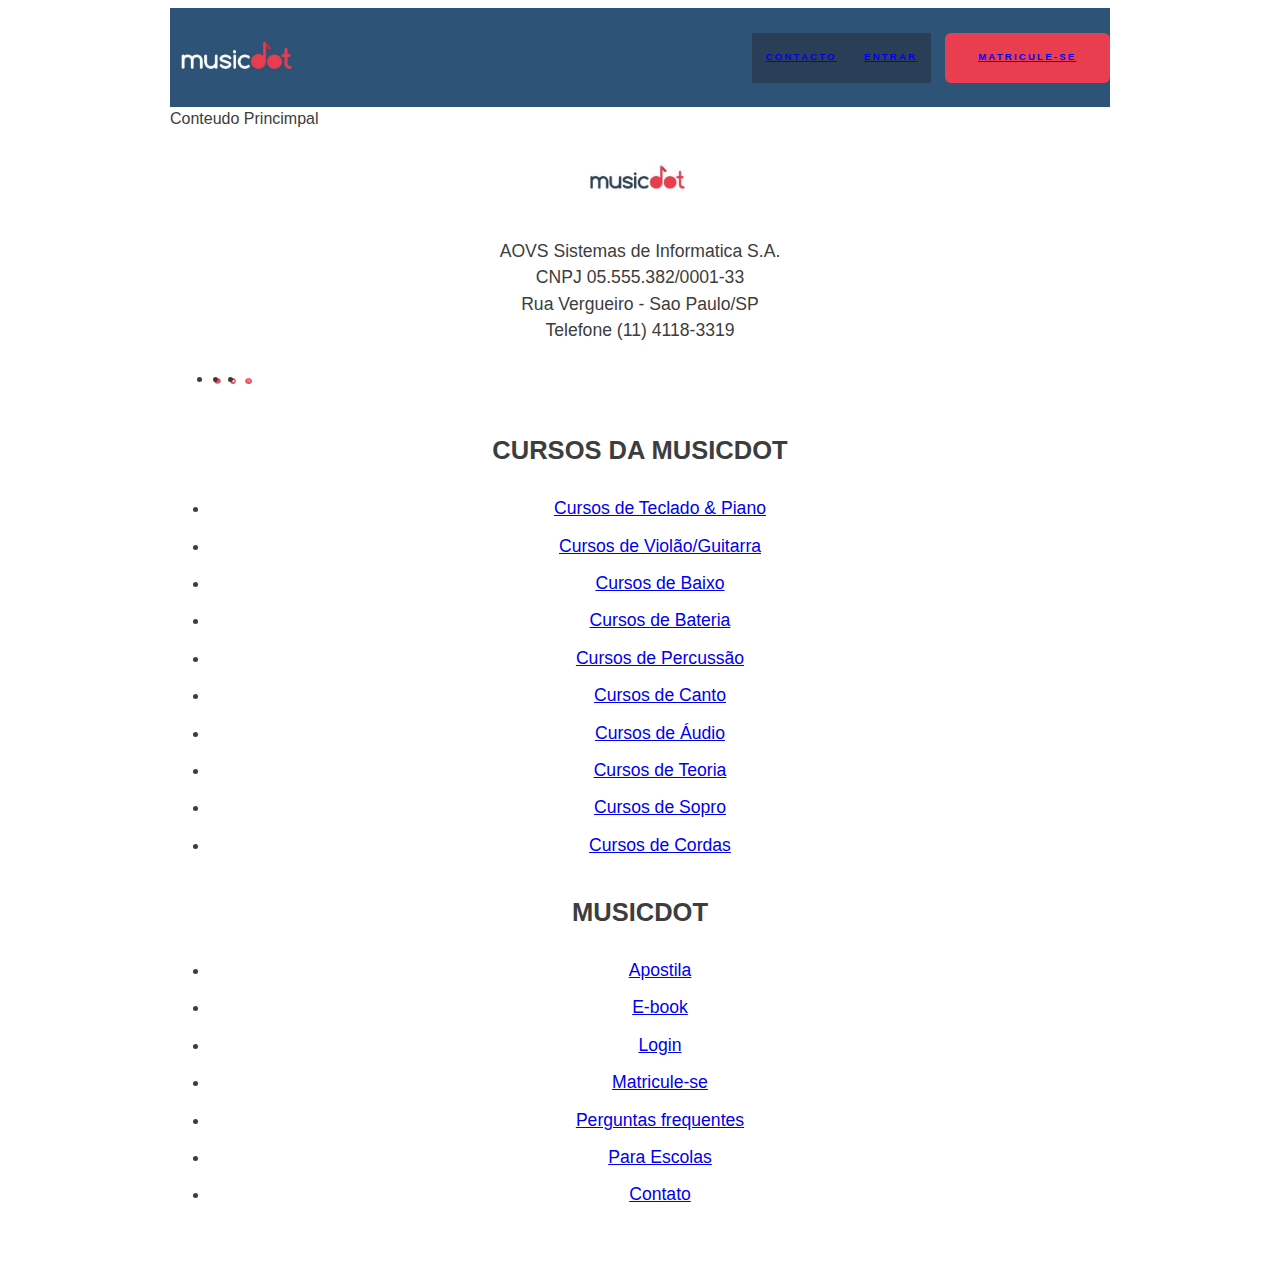
<file: index.html>
<!DOCTYPE html>
<html>
    
        <title>Musicdot</title>
        <meta charset="UTF-8">
        <meta name="viewport" content="width=device-width">
        <link rel="icon" href="img/icon.jpg">
        <link rel="Stylesheet" href="https://fonts.googleapis.com/css?family=Montserrat:300,400,500,
600,700,&display=block">
        <link rel="Stylesheet" href="cabecalho.css">
        <link rel="Styleshhet" href="reset.css">
        <link rel="Stylesheet" href="rodape.css">
        <link rel="stylesheet" href="sobre.css" type="text/css"/>


    
    <body>
        <header class="cabecalho">
            <a href="aulah2.html">
                <img class="cabecalho_logo" src="img/Logo2.jpg" title="Ir para a página inicial da Musicdot" alt="MusicDot">
                </a>
            <nav>
                <ul class="cabecalho_menu">
                    <li class="cabecalho_item-menu"><a href="aulah2.html#contacto">Contacto</a></li>
                    <li class="cabecalho_item-menu"><a href="#">Entrar</a></li>
                    <li class="cabecalho__item-menu--matricular"><a href="#">Matricule-se</a></li>
                </ul>
            </nav>
        </header>
        <main>
            Conteudo Princimpal
        </main>
        <footer class="rodape">
            <section class="rodape_secao">
                <img class="rodape_logo" src="img/Logo.jpg" alt="Logo da MusicDot">
                <p class="rodape_infos-empresa">
                    AOVS Sistemas de Informatica S.A.
                    <br>
                    CNPJ 05.555.382/0001-33
                    <br>
                    Rua Vergueiro - Sao Paulo/SP
                    <br>
                    Telefone (11) 4118-3319
                </p>
                <ul class="rodape__lista-midias-sociais">
                    <li class="rodape__item-midias-sociais">
                        <a href="https://www.facebook.com/musicdotonline">
                            <img src="img/footer-icone-facebook.jpg" alt="MusicDot no Facebook">
                        </a>    
                    </li>
                    <li class="rodape__item-midias-sociais">
                        <a href="https://www.youtube.com/user/musicdotonline">
                            <img src="img/footer-icone-youtube.jpg" alt="MusicDot no YouTube">
                        </a>
                    </li>
                    <li class="rodape__item-midias-sociais">
                        <a href="https://www.instagram.com/musicdotonline/">
                            <img src="img//footer-icone-instagram.jpg" alt="Instagram">
                        </a>
                    </li>
                </ul>
            </section>
            
            <section class="rodape_secao">
                <h2 class="rodape__titulo">Cursos da MusicDot</h2>
                <nav>
                    <ul>
                        <li class="rodape_item-lista"><a href="#">Cursos de Teclado & Piano</a></li>
                        <li class="rodape_item-lista"><a href="#">Cursos de Violão/Guitarra</a></li>
                        <li class="rodape_item-lista"><a href="#">Cursos de Baixo</a></li>
                        <li class="rodape_item-lista"><a href="#">Cursos de Bateria</a></li>
                        <li class="rodape_item-lista"><a href="#">Cursos de Percussão</a></li>
                        <li class="rodape_item-lista"><a href="#">Cursos de Canto</a></li>
                        <li class="rodape_item-lista"><a href="#">Cursos de Áudio</a></li>
                        <li class="rodape_item-lista"><a href="#">Cursos de Teoria</a></li>
                        <li class="rodape_item-lista"><a href="#">Cursos de Sopro</a></li>
                        <li class="rodape_item-lista"><a href="#">Cursos de Cordas</a></li>
                    </ul>
                </nav>
            </section>
            <section class="rodape_secao">
                <h2 class="rodape__titulo">MusicDot</h2>
                <nav>
                    <ul>
                        <li class="rodape_item-lista"><a href="#">Apostila</a></li>
                        <li class="rodape_item-lista"><a href="#">E-book</a></li>
                        <li class="rodape_item-lista"><a href="#">Login</a></li>
                        <li class="rodape_item-lista"><a href="#">Matricule-se</a></li>
                        <li class="rodape_item-lista"><a href="#">Perguntas frequentes</a></li>
                        <li class="rodape_item-lista"><a href="#">Para Escolas</a></li>
                        <li class="rodape_item-lista"><a href="#">Contato</a></li>
                    </ul>
                </nav>
            </section>
        </footer>
    </body>
</html>
</file>
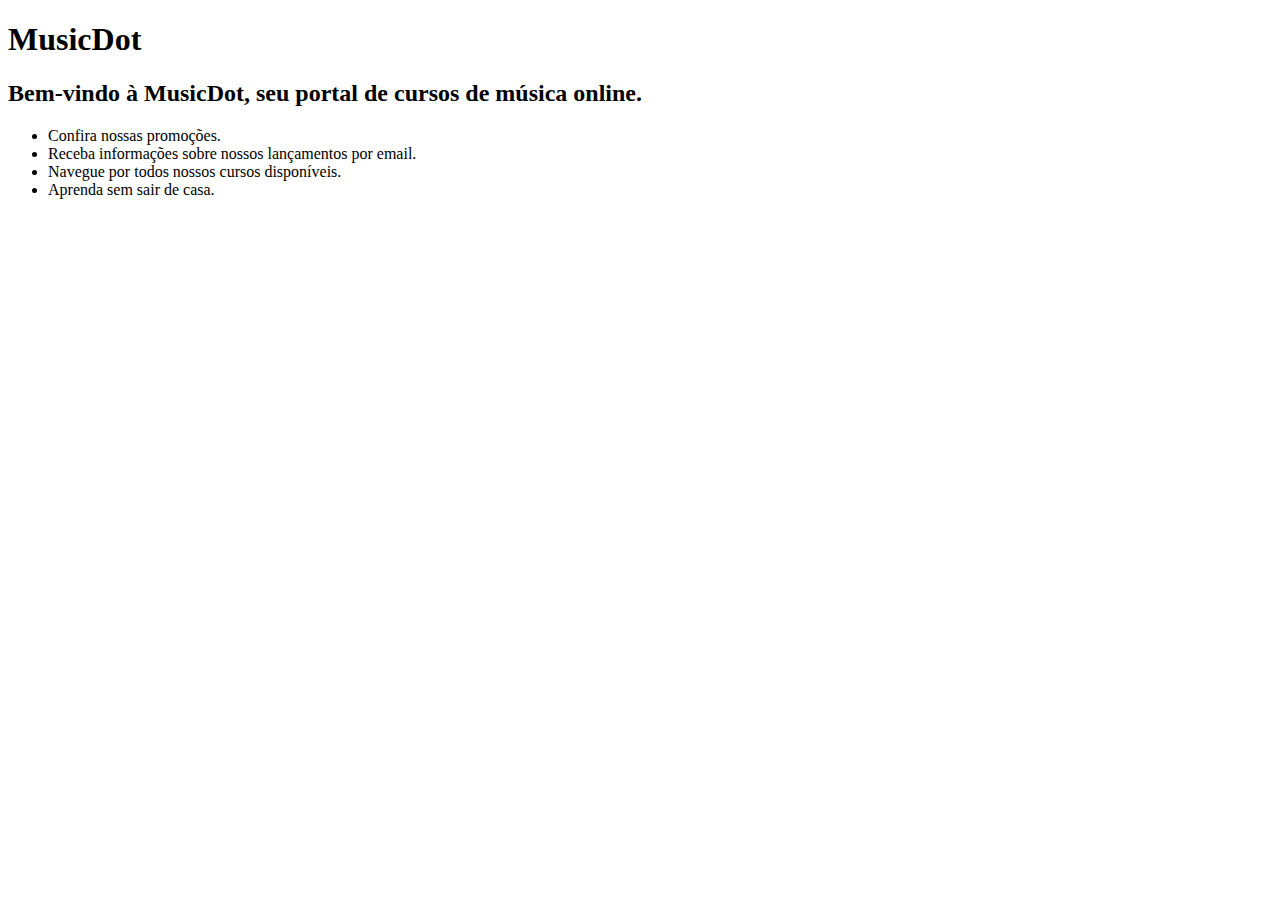
<file: aulah1.html>
<!doctype html>
<html>
    <head>
    <html lang="pt-br">
        <title>
         MusicDot Reynaldo  
        </title>
        <meta charset="UTF-8">
    </head>
    <body>
        <h1>MusicDot</h1>
        <h2>Bem-vindo à MusicDot, seu portal de cursos de música online.</h2>
        <ul>
            <li>Confira nossas promoções.</li>
            <li>Receba informações sobre nossos lançamentos por email.</li>
            <li>Navegue por todos nossos cursos disponíveis.</li>
            <li>Aprenda sem sair de casa.</li>
        </ul>
    </body>
</html>
</file>
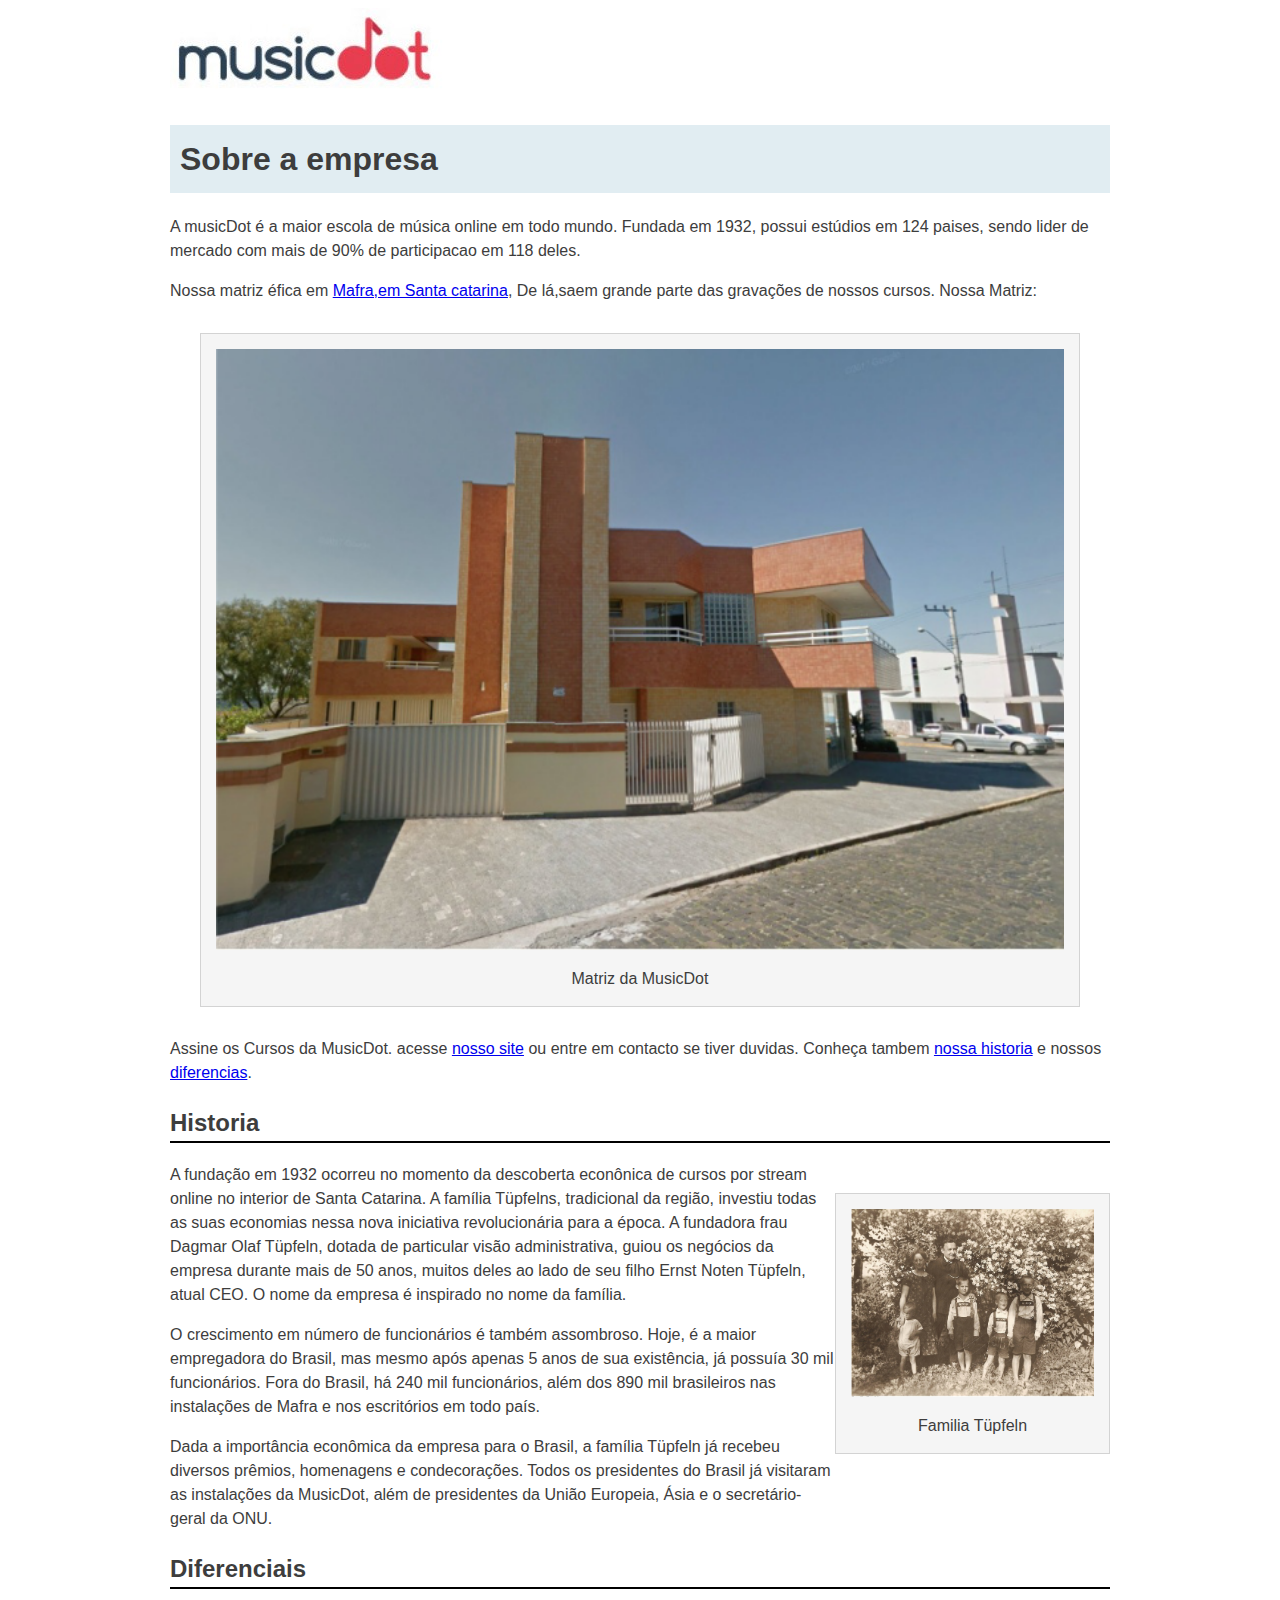
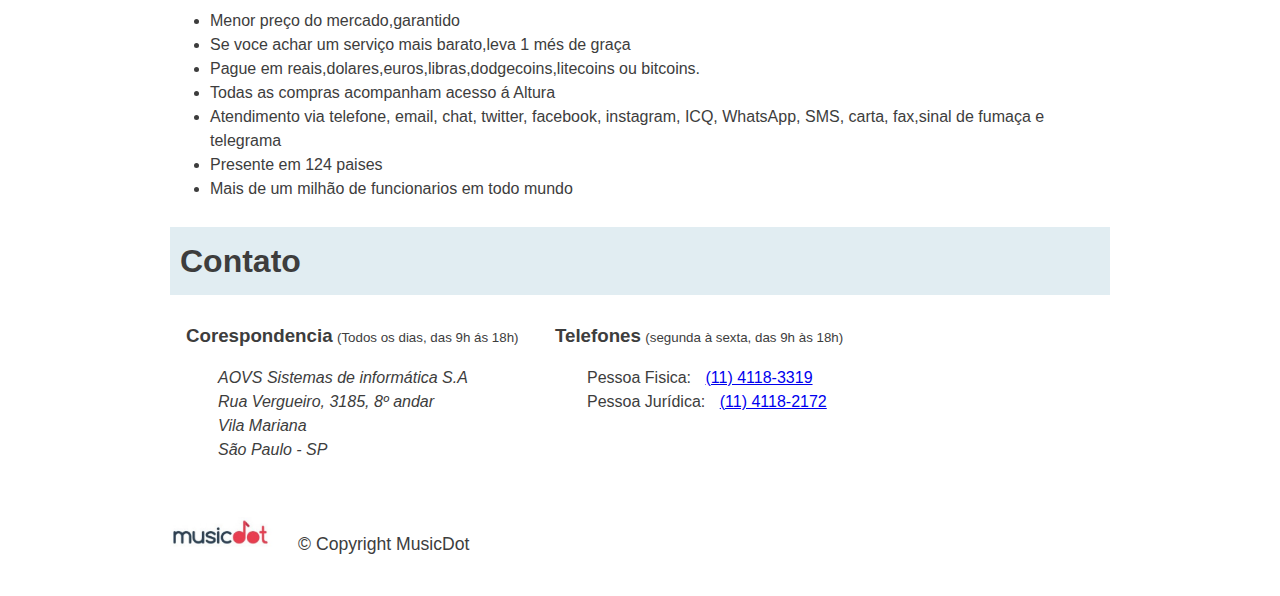
<file: aulah2.html>
<!doctype html>
<html>
    <head>
    <html lang="pt-BR">
        <link href="img/icon.jpg" rel="icon">
        <title>MusicDot | Sobre a Empresa</title>
        <meta charset="UTF-8">
        <meta name="viewport" content="width=device-width">
        <link rel="stylesheet" href="sobre.css">
    </head>
    <body>   
    <img src="img/Logo.jpg" alt="Logo da MusicDot">
    <h1 class="titulo">Sobre a empresa</h1>
    <p>A musicDot é a maior escola de música online em todo mundo.
       Fundada em 1932, possui estúdios em 124 paises, sendo lider de mercado com mais de 90% de participacao em 118 deles. </p>
    <p>Nossa matriz éfica em <a href="http://maps.google.com.br/?q=190,GabrielDequech,Mafra,SC" target="blank">Mafra,em Santa catarina</a>, De lá,saem grande parte das gravações de nossos cursos. Nossa Matriz:</p>
    <figure class="matriz-musicdot">
    <img src="img/Matriz.png" alt="Matriz da MusicDot">
    <figcaption>Matriz da MusicDot</figcaption>
    </figure>
    <p>Assine os Cursos da MusicDot. acesse <a href="index.html" target="blank"> nosso site</a> ou entre em contacto se tiver duvidas. Conheça tambem <a href="#historia" >nossa historia</a> e nossos <a href="#diferenciais">diferencias</a>.</p>
    <h2 id="historia" class="subtitulo"> Historia</h2>
    <figure class="familia-tupfeln">
    <img src="img/historia.png" alt="Foto da historia do musicDot">
    <figcaption>Familia Tüpfeln</figcaption>
    </figure>
    <p>	A fundação em 1932 ocorreu no momento da descoberta econônica de cursos por stream online no interior de Santa Catarina. A 
        família Tüpfelns, tradicional da região, investiu todas as suas economias nessa nova iniciativa revolucionária	para a época. A fundadora frau Dagmar Olaf Tüpfeln, dotada de particular visão
        administrativa, guiou os negócios da empresa durante mais de 50 anos, muitos deles ao lado 
        de seu filho Ernst Noten Tüpfeln, atual CEO. O nome da empresa é inspirado no nome da família.
    </p>
    <p>
        O crescimento em número de funcionários é também assombroso. Hoje, é a maior empregadora do Brasil, mas mesmo após apenas 5 anos de sua existência, já possuía 30 mil funcionários. 
        Fora do Brasil, há 240 mil funcionários, além dos 890 mil brasileiros nas instalações de Mafra e nos escritórios em todo país.
    </p>
    <p>
        Dada a importância econômica da empresa para o Brasil, a família Tüpfeln já recebeu diversos prêmios, homenagens e condecorações. Todos os presidentes do Brasil 
        já visitaram as instalações da MusicDot, além de presidentes da União Europeia, Ásia e o secretário-geral da ONU.
    </p>
    
    <h2 id="diferenciais" class="subtitulo"> Diferenciais</h2>
    <ul>
        <li>Menor preço do mercado,garantido</li>
        <li>Se voce achar um serviço mais barato,leva 1 més de graça</li>
        <li>Pague em reais,dolares,euros,libras,dodgecoins,litecoins ou bitcoins.</li>
        <li>Todas as compras acompanham acesso á Altura</li>
        <li>Atendimento via telefone, email, chat, twitter, facebook, instagram, ICQ, WhatsApp, SMS, carta, fax,sinal de fumaça e telegrama</li>
        <li>Presente em 124 paises</li>
        <li>Mais de um milhão de funcionarios em todo mundo</li></ul>
    <h2 class="titulo">Contato</h2>
    <div class="contacto_seccao">
    <h3 class="contacto_subtitulo">Corespondencia</h3>
    <small>(Todos os dias, das 9h ás 18h)</small>
    <address class="contacto_info">    
    AOVS Sistemas de informática S.A
    <br>
    Rua Vergueiro, 3185, 8º andar
    <br>
    Vila Mariana
    <br>
    São	Paulo - SP
    </address>
    </div>
    <div id="contacto" class="contacto_seccao contacto_seccao--telefone">
    <h3 class="contacto_subtitulo">Telefones</h3>
    <small>(segunda à sexta, das 9h às 18h)</small>
    <dl class="contacto_info">
        <div>
        <dt class="contacto_info-titulo">Pessoa Fisica:</dt>
        <dd class="contacto_info-descricao"><a href="tel://114118-3319">(11) 4118-3319</a></dd>
        </div>
        <div>
        <dt class="contacto_info-titulo">Pessoa Jurídica:</dt>
        <dd class="contacto_info-descricao"><a href="tel://114118-2172">(11) 4118-2172</a></dd>
        </div>
    </dl>
    </div>
    <footer class="rodape">
        <img src="img/Logo.jpg" alt="Logo da MusicDot" class="rodape_logo">
        <p class="rodape_copyright">&copy; Copyright MusicDot</p>
    </footer>
    </body> 
</html>
</file>
<file: cabecalho.css>
.cabecalho{
    text-align: center;
    font-size: 0.6rem;
    font-weight: bold;
    text-transform: uppercase;
    letter-spacing: 0.23em;
    color: #fff;
    background-color: #2D5377;
}
.cabecalho_logo{
    padding: 1.5em 0;
    width: 14.5em;
}
.cabecalho_menu{
    display: flex;
    justify-content: space-evenly;
    flex-wrap: wrap;
    background-color: #272B3A87;
}
.cabecalho_item-menu{
    background-color: #272B3A87;
    display: inline;
}
.cabecalho_item-menu{
    display: inline-block;
}
.cabecalho_item-menu a{
    display: inline-block;
    padding: 1.86em 1.42em;
}
@media(min-width: 640px){
    .cabecalho{
        padding: 0 5%;
        display: flex;
        justify-content: space-between;
        align-items: center;
    }
    .cabecalho_logo{
        padding: 2.50em 0;
    }
    .cabecalho_menu{
        background-color: transparent;
    }
}
@media(min-width: 770px){
    .cabecalho__item-menu--matricular{
        margin-left: 1.42em;
        border-radius: 6px;
        background-color: #e93d50;
        display: flex;
    }
    .cabecalho__item-menu--matricular a{
        padding: 1.8em 3.5em;
    }
}
@media(min-width: 1066px){
    .cabecalho{
        padding-left:	calc((100% - 960px) / 2);
        padding-right:	calc((100% - 960px) / 2);
    }
}
</file>
<file: rodape.css>
/* Created on : Apr 5, 2023, 11:26:00 PM       Author     : Reynaldo  */

.rodape{
    padding: 2em 5%;
    text-align: center;
    font-size: 0.7rem;
}
.rodape_logo{
    width: 11.25em;
    margin-bottom: 1em;
}
.rodape__lista-midias-sociais{
    display: flex;
    justify-content: center;
}
.rodape_infos-empresa{
    line-height: 1.5;
}
.rodape_secao + .rodape_secao{
    margin-top: 2em;
}
.rodape__lista-midias-sociais{
    display: flex;
    justify-content: center;
    margin-top: 1em;
}
.rodape__item-midias-sociais{
    width: 2.62em;
    margin: 0.25em;
   }
.rodape__lista-midias-sociais{
    width: 2.62em;
}
.rodape__item-midias-sociais img{
    width: 100%;
}
.rodape__titulo{
    margin-bottom: 1em;
    font-size: 1.45em;
    font-weight: bold;
    text-transform: uppercase;
}
.rodape_item-lista{
    font-weight: 500;
    margin: 0.625em 0;
}
</file>
<file: sobre.css>
body{
    font-family: "Helvetica","Lucida	Grande", sans-serif;
    color: #3D3D3D;
    width: 80%;
    max-width: 940px;
    margin-left: auto;
    margin-right: auto;
    font-size: 16px;
    line-height: 1.5;
    
}
.titulo{
    padding: 10px;
    background-color: #E1EDF2;
    font-size: 32px;
}
.subtitulo{
    border-bottom: 2px solid black;
}
/*P{
    margin: auto;
}*/
figure{
    max-width: 100%;
    box-sizing: border-box;
    margin: 30px;
    padding: 15px;
    text-align: center;
    background-color: whitesmoke;
    border: 1px solid lightgrey;
}
figcaption{
    margin-top: 10px;
}
.familia-tupfeln{
    width: 550px;
    margin-left: auto;
    margin-right: auto;
}
.familia-tupfeln{
    width: 275px;
    float: right;
}
figure img{
    width: 100%;
}
.contacto_subtitulo{
    display: inline;
}
.contacto_seccao{
    display: inline-block;
    vertical-align: top;
    margin-left: 16px;
}
.contacto_seccao--telefone {
margin-left: 32px;
}
.contacto_info{
    margin: 16px 0 24px;
    padding-left: 32px;
}
.contacto_info-titulo,
.contacto_info-descricao{
    display: inline;
}
.contacto_info-descricao{
    margin-left: 10px;
}
.rodape{
    padding: 1.75em 0;
    font-size: 1.1rem;
}
.rodape_logo{
    width: 6em;
}
.rodape_copyright{
    display: inline;
    margin-left: 1em;
}
@media(max-width: 850px){
    .contacto_seccao{
        display: block;
        margin-left: 1em;
    }
} 
@media(max-width: 622px){
    .familia-tupfeln{
        float: none;
        margin: 0 auto;
    }
}	
@media(max-width: 446px){
    .contacto_subtitulo{
        display: block;
        margin-bottom: 0;
    }
    .contacto_info{
        padding-left: 5px;
        font-size: 92em;
        border-left: 2px solid lightgrey;
    }
    .rodape{
        font-size: 92em;
    }
}
@media(max-width: 342px){
    .contacto_info-descricao{
        display: block;
        margin-left: 1em;
    }
}.rodape__item-midias-sociais {

}
</file>
